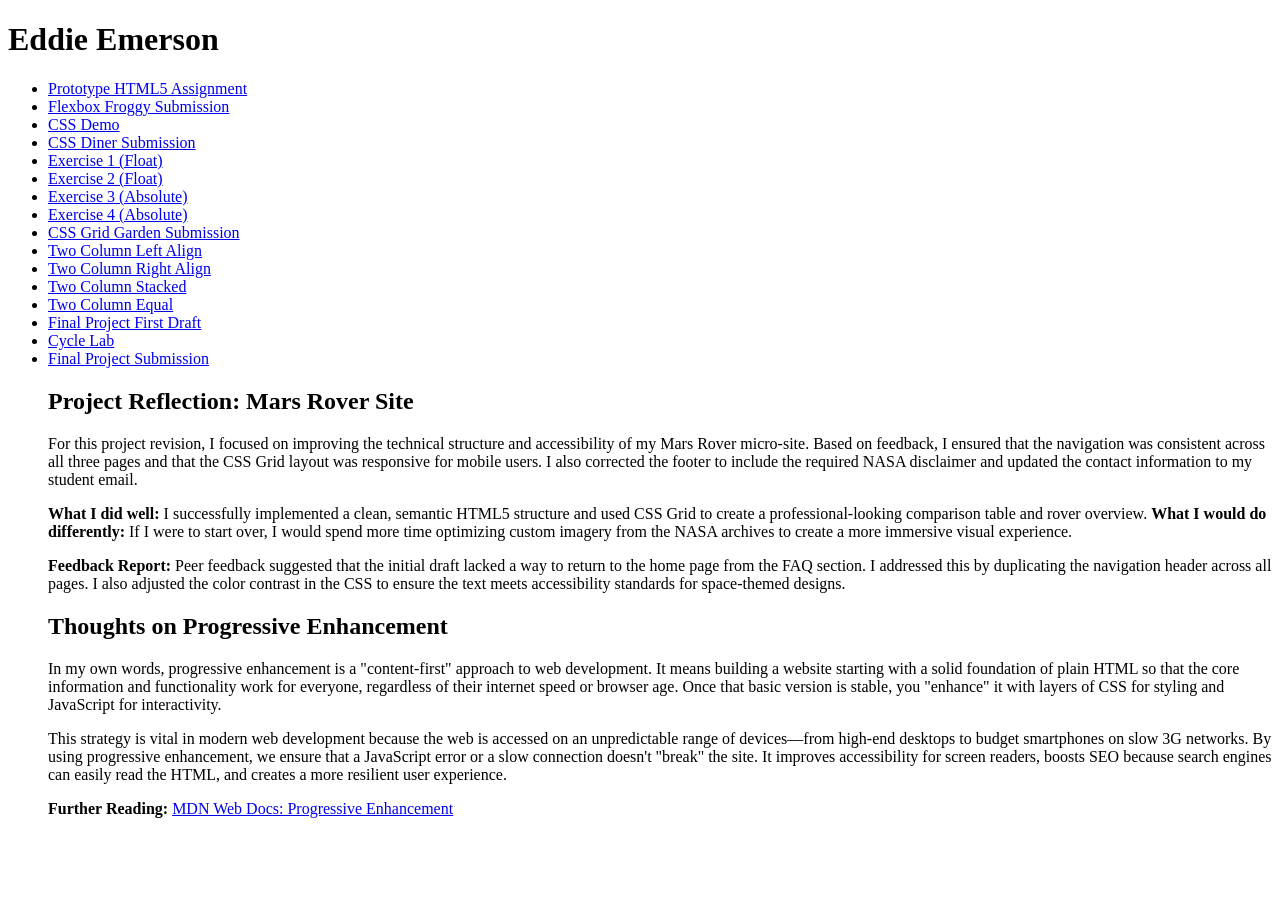
<file: index.html>
<!doctype html>

<html lang="en">

<head>
  <meta charset="utf-8">

  <title>IFSC 1310 | Eddie Emerson</title>
  <meta name="description" content="Keyword Rich Description">
  <meta name="author" content="Eddie Emerson">

</head>

<body>
  <h1>Eddie Emerson</h1>
  <nav>
    <ul>
      <li><a href="prototype/index.html">Prototype HTML5 Assignment</a></li>
      <li><a href="flexFroggySubmission/Screenshot.png">Flexbox Froggy Submission</a></li>
      <li><a href="css-demo.html">CSS Demo</a></li>
      <li><a href="cssDinerSubmission/Screenshot.png">CSS Diner Submission</a></li>
      <li><a href="positioningExercises/float1.html">Exercise 1 (Float)</a></li>
      <li><a href="positioningExercises/float2.html">Exercise 2 (Float)</a></li>
      <li><a href="positioningExercises/absolute1.html">Exercise 3 (Absolute)</a></li>
      <li><a href="positioningExercises/absolute2.html">Exercise 4 (Absolute)</a></li>
      <li><a href="cssGridGardenSubmission/Screenshot.png">CSS Grid Garden Submission</a></li>
      <li><a href="css-grid-lab/grid-two-col-left.html">Two Column Left Align</a></li>
      <li><a href="css-grid-lab/grid-two-col-right.html">Two Column Right Align</a></li>
      <li><a href="css-grid-lab/grid-two-col-stacked.html">Two Column Stacked</a></li>
      <li><a href="css-grid-lab/grid-two-col-equal.html">Two Column Equal</a></li>
      <li><a href="mars-rovers-first-draft/index.html">Final Project First Draft</a></li>
      <li><a href="slick-demo/index.html">Cycle Lab</a></li>
      <li><a href="mars-rovers/index.html">Final Project Submission</a></li>
      <section id="reflection">
        <h2>Project Reflection: Mars Rover Site</h2>
        <p>
          For this project revision, I focused on improving the technical structure and accessibility of my Mars Rover
          micro-site.
          Based on feedback, I ensured that the navigation was consistent across all three pages and that the CSS Grid
          layout
          was responsive for mobile users. I also corrected the footer to include the required NASA disclaimer and
          updated the contact information to my student email.
        </p>
        <p>
          <strong>What I did well:</strong> I successfully implemented a clean, semantic HTML5 structure and used
          CSS Grid to create a professional-looking comparison table and rover overview.
          <strong>What I would do differently:</strong> If I were to start over, I would spend more time optimizing
          custom imagery from the NASA archives to create a more immersive visual experience.
        </p>
        <p>
          <strong>Feedback Report:</strong> Peer feedback suggested that the initial draft lacked a way to return to
          the home page from the FAQ section. I addressed this by duplicating the navigation header across all pages.
          I also adjusted the color contrast in the CSS to ensure the text meets accessibility standards for
          space-themed designs.
        </p>
      </section>
      <section id="progressive-enhancement">
        <h2>Thoughts on Progressive Enhancement</h2>
        <p>
          In my own words, progressive enhancement is a "content-first" approach to web development.
          It means building a website starting with a solid foundation of plain HTML so that
          the core information and functionality work for everyone, regardless of their
          internet speed or browser age. Once that basic version is stable, you "enhance"
          it with layers of CSS for styling and JavaScript for interactivity.
        </p>
        <p>
          This strategy is vital in modern web development because the web is accessed
          on an unpredictable range of devices—from high-end desktops to budget smartphones
          on slow 3G networks. By using progressive enhancement, we ensure that a
          JavaScript error or a slow connection doesn't "break" the site. It improves
          accessibility for screen readers, boosts SEO because search engines can easily
          read the HTML, and creates a more resilient user experience.
        </p>
        <p>
          <strong>Further Reading:</strong>
          <a href="https://developer.mozilla.org/en-US/docs/Glossary/Progressive_Enhancement">
            MDN Web Docs: Progressive Enhancement
          </a>
        </p>
      </section>
    </ul>
  </nav>
</body>

</html>
</file>
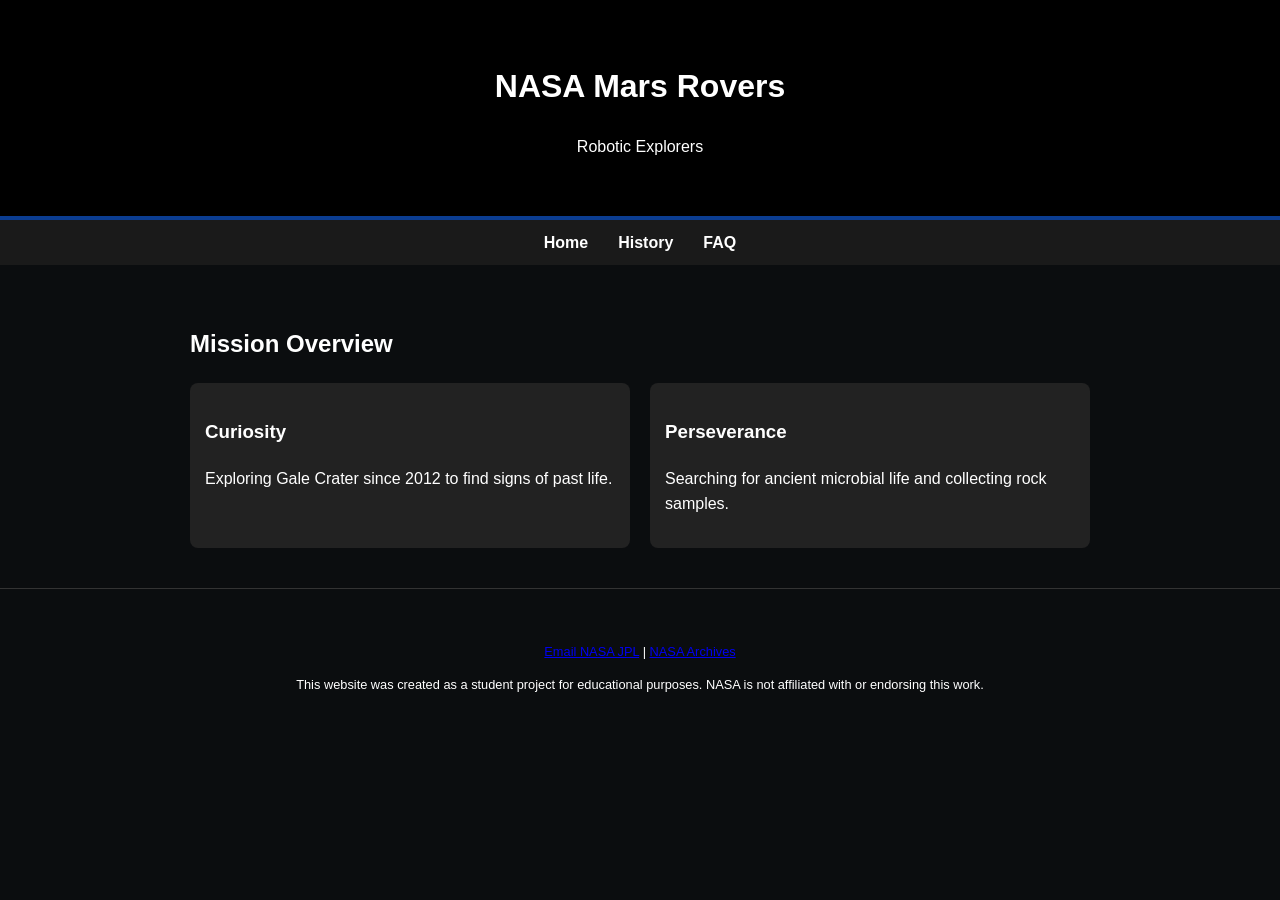
<file: mars-rovers-first-draft/index.html>
<!DOCTYPE html>
<html lang="en">
<head>
    <meta charset="UTF-8">
    <meta name="viewport" content="width=device-width, initial-scale=1.0">
    <meta name="robots" content="noindex">
    <meta name="keywords" content="Mars, NASA, Rovers">
    <title>Home | Mars Rovers</title>
    <link rel="stylesheet" href="css/styles.css">
</head>
<body>
    <header><h1>NASA Mars Rovers</h1><p>Robotic Explorers</p></header>
    <nav><a href="index.html">Home</a><a href="history.html">History</a><a href="faq.html">FAQ</a></nav>
    <main>
        <h2>Mission Overview</h2>
        <div class="grid">
            <article><h3>Curiosity</h3><p>Exploring Gale Crater since 2012 to find signs of past life.</p></article>
            <article><h3>Perseverance</h3><p>Searching for ancient microbial life and collecting rock samples.</p></article>
        </div>
    </main>
    <footer>
        <p><a href="mailto:edemerson@ualr.edu">Email NASA JPL</a> | <a href="https://images.nasa.gov">NASA Archives</a></p>
        <p>This website was created as a student project for educational purposes. NASA is not affiliated with or endorsing this work.</p>
    </footer>
</body>
</html>
</file>
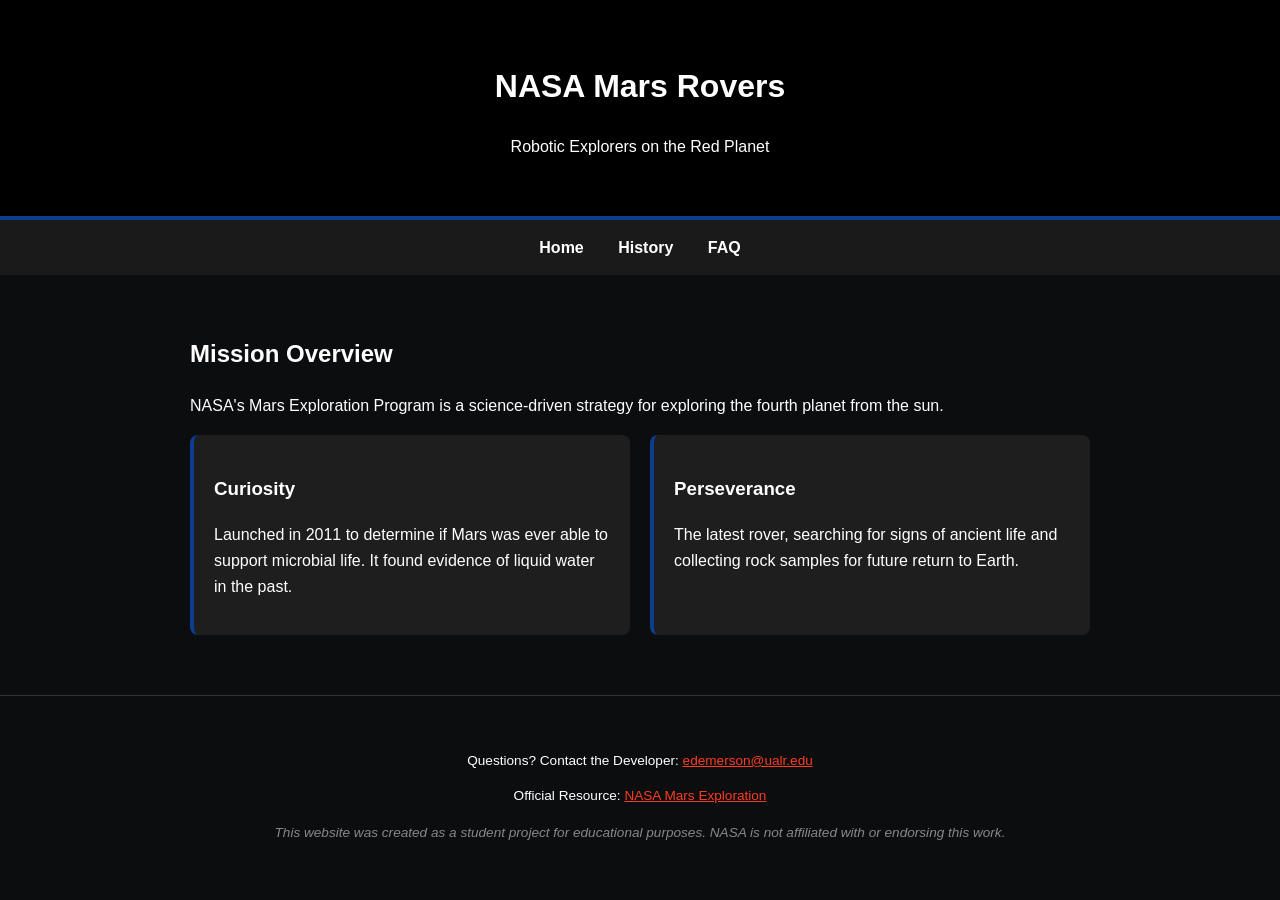
<file: mars-rovers/index.html>
<!DOCTYPE html>
<html lang="en">
<head>
    <meta charset="UTF-8">
    <meta name="viewport" content="width=device-width, initial-scale=1.0">
    <meta name="robots" content="noindex">
    <meta name="keywords" content="Mars, NASA, Rovers, Robots">
    <meta name="description" content="Overview of the NASA Mars Rover Program.">
    <title>Home | NASA Mars Rovers</title>
    <link rel="stylesheet" href="css/styles.css">
</head>
<body>
    <header>
        <h1>NASA Mars Rovers</h1>
        <p>Robotic Explorers on the Red Planet</p>
    </header>
    <nav>
        <a href="index.html">Home</a>
        <a href="history.html">History</a>
        <a href="faq.html">FAQ</a>
    </nav>
    <main>
        <h2>Mission Overview</h2>
        <p>NASA's Mars Exploration Program is a science-driven strategy for exploring the fourth planet from the sun.</p>
        <div class="grid">
            <article>
                <h3>Curiosity</h3>
                <p>Launched in 2011 to determine if Mars was ever able to support microbial life. It found evidence of liquid water in the past.</p>
            </article>
            <article>
                <h3>Perseverance</h3>
                <p>The latest rover, searching for signs of ancient life and collecting rock samples for future return to Earth.</p>
            </article>
        </div>
    </main>
    <footer>
        <p>Questions? Contact the Developer: <a href="mailto:edemerson@ualr.edu">edemerson@ualr.edu</a></p>
        <p>Official Resource: <a href="https://mars.nasa.gov" target="_blank">NASA Mars Exploration</a></p>
        <p class="disclaimer">This website was created as a student project for educational purposes. NASA is not affiliated with or endorsing this work.</p>
    </footer>
</body>
</html>
</file>
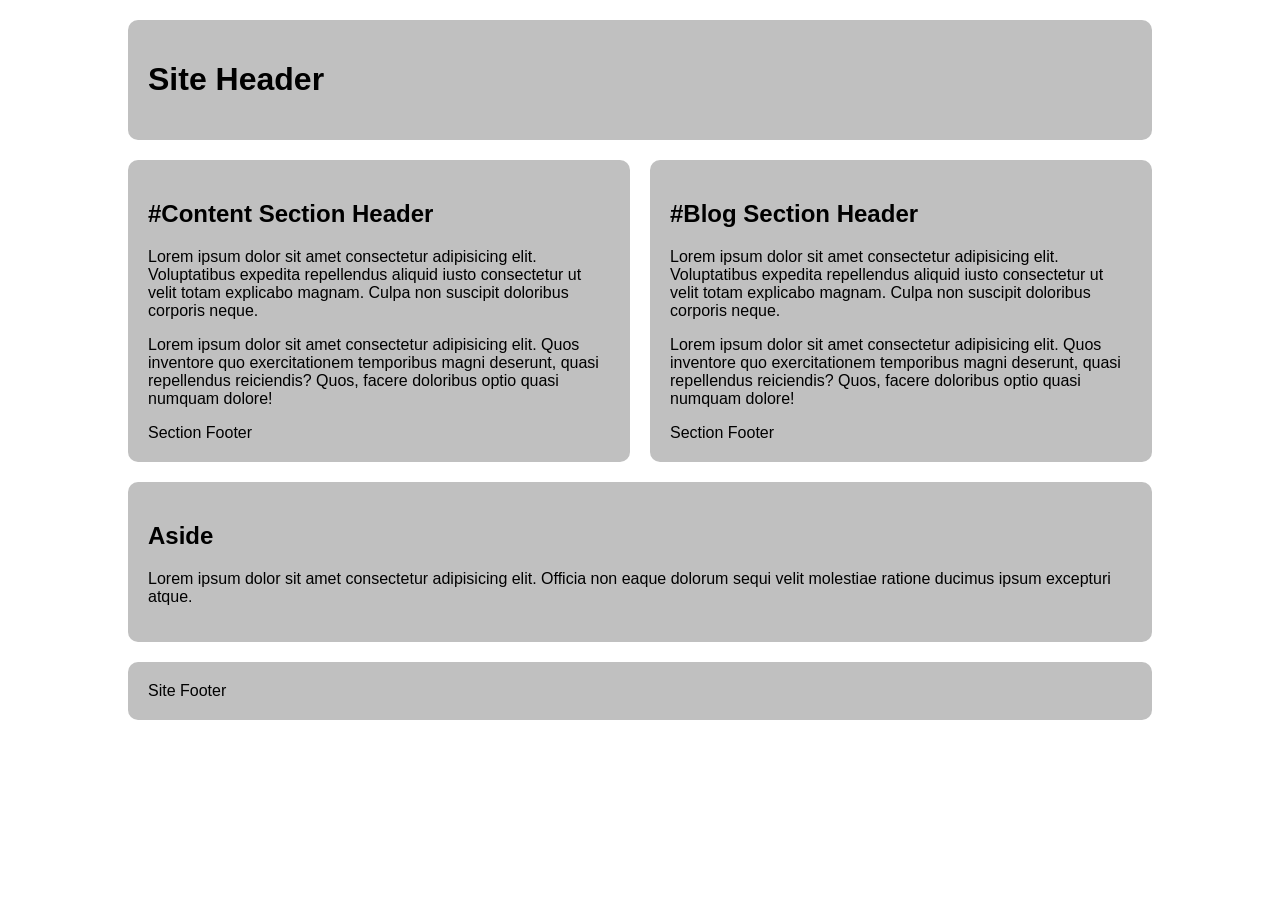
<file: css-grid-lab/grid-two-col-equal.html>
<!DOCTYPE html>
<html lang="en">

<head>
  <meta charset="UTF-8">
  <meta name="viewport" content="width=device-width, initial-scale=1.0">
  <title>CSS Grid Demo – Two Col Equal</title>
  <style>
    html { box-sizing: border-box; }
    *, *:before, *:after { box-sizing: inherit; }

    main>* {
      font-family: Avenir, Montserrat, Corbel, "URW Gothic", source-sans-pro, sans-serif;
      font-weight: normal;
      background-color: #c0c0c0;
      border-radius: 10px;
      padding: 20px;
    }

    main {
      display: grid;
      gap: 20px;
      max-width: 80vw;
      margin: 20px auto;
      grid-template-columns: 1fr 1fr;
      grid-template-areas:
        "header  header"
        "content blog"
        "aside   aside"
        "footer  footer";
    }

    header.primary { grid-area: header; }
    #content        { grid-area: content; }
    #blog           { grid-area: blog; }
    aside           { grid-area: aside; }
    footer.primary  { grid-area: footer; }
  </style>
</head>

<body>
  <main>
    <header class="primary"><h1>Site Header</h1></header>
    <section id="content">
      <header><h2>#Content Section Header</h2></header>
      <p>Lorem ipsum dolor sit amet consectetur adipisicing elit. Voluptatibus expedita repellendus aliquid iusto consectetur ut velit totam explicabo magnam. Culpa non suscipit doloribus corporis neque.</p>
      <p>Lorem ipsum dolor sit amet consectetur adipisicing elit. Quos inventore quo exercitationem temporibus magni deserunt, quasi repellendus reiciendis? Quos, facere doloribus optio quasi numquam dolore!</p>
      <footer>Section Footer</footer>
    </section>
    <section id="blog">
      <header><h2>#Blog Section Header</h2></header>
      <p>Lorem ipsum dolor sit amet consectetur adipisicing elit. Voluptatibus expedita repellendus aliquid iusto consectetur ut velit totam explicabo magnam. Culpa non suscipit doloribus corporis neque.</p>
      <p>Lorem ipsum dolor sit amet consectetur adipisicing elit. Quos inventore quo exercitationem temporibus magni deserunt, quasi repellendus reiciendis? Quos, facere doloribus optio quasi numquam dolore!</p>
      <footer>Section Footer</footer>
    </section>
    <aside>
      <h2>Aside</h2>
      <p>Lorem ipsum dolor sit amet consectetur adipisicing elit. Officia non eaque dolorum sequi velit molestiae ratione ducimus ipsum excepturi atque.</p>
    </aside>
    <footer class="primary">Site Footer</footer>
  </main>
</body>
</html>
</file>
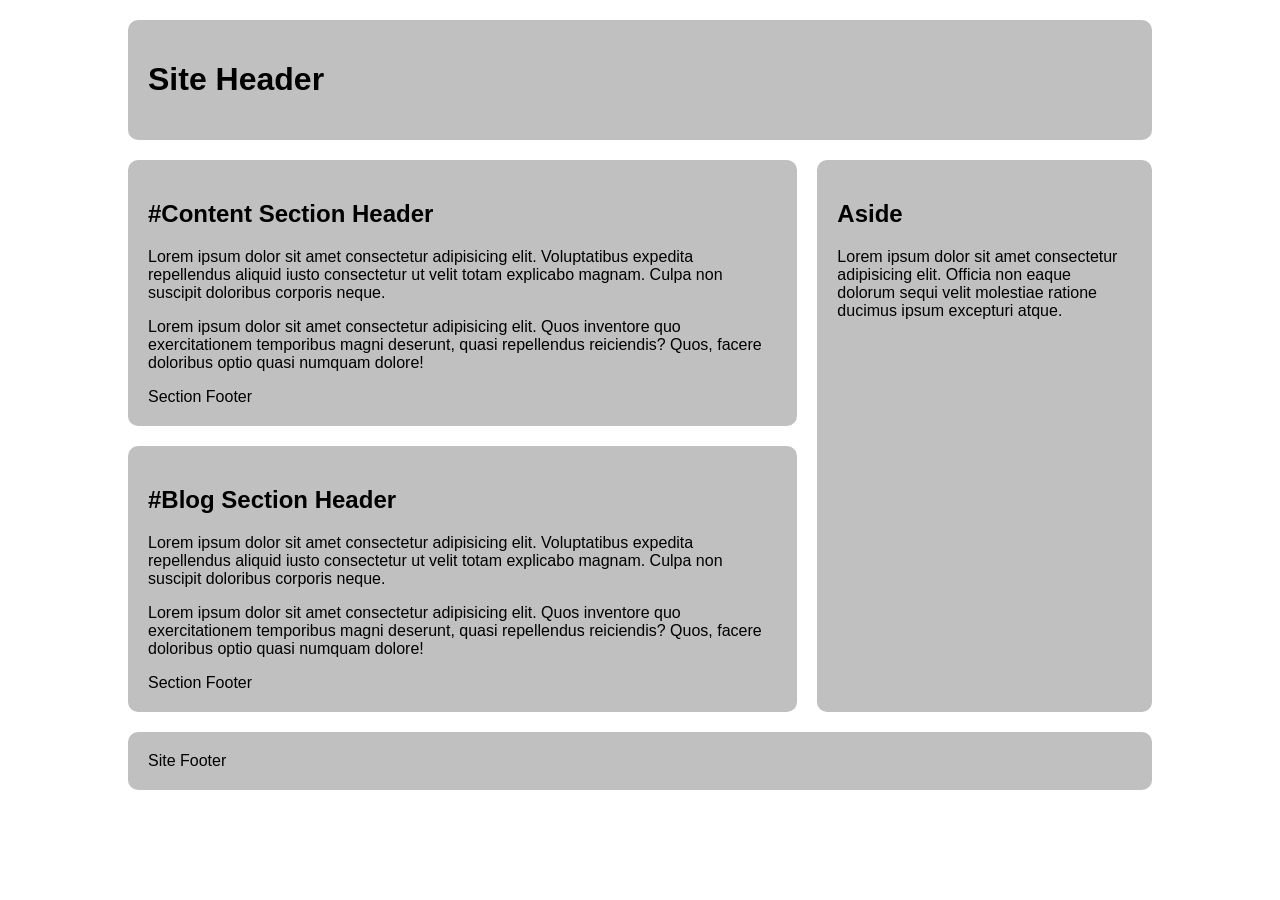
<file: css-grid-lab/grid-two-col-left.html>
<!DOCTYPE html>
<html lang="en">

<head>
  <meta charset="UTF-8">
  <meta name="viewport" content="width=device-width, initial-scale=1.0">
  <title>CSS Grid Demo – Two Col Left</title>
  <style>
    html { box-sizing: border-box; }
    *, *:before, *:after { box-sizing: inherit; }

    main>* {
      font-family: Avenir, Montserrat, Corbel, "URW Gothic", source-sans-pro, sans-serif;
      font-weight: normal;
      background-color: #c0c0c0;
      border-radius: 10px;
      padding: 20px;
    }

    main {
      display: grid;
      gap: 20px;
      max-width: 80vw;
      margin: 20px auto;
      grid-template-columns: 2fr 1fr;
      grid-template-areas:
        "header  header"
        "content aside"
        "blog    aside"
        "footer  footer";
    }

    header.primary { grid-area: header; }
    #content        { grid-area: content; }
    #blog           { grid-area: blog; }
    aside           { grid-area: aside; }
    footer.primary  { grid-area: footer; }
  </style>
</head>

<body>
  <main>
    <header class="primary"><h1>Site Header</h1></header>
    <section id="content">
      <header><h2>#Content Section Header</h2></header>
      <p>Lorem ipsum dolor sit amet consectetur adipisicing elit. Voluptatibus expedita repellendus aliquid iusto consectetur ut velit totam explicabo magnam. Culpa non suscipit doloribus corporis neque.</p>
      <p>Lorem ipsum dolor sit amet consectetur adipisicing elit. Quos inventore quo exercitationem temporibus magni deserunt, quasi repellendus reiciendis? Quos, facere doloribus optio quasi numquam dolore!</p>
      <footer>Section Footer</footer>
    </section>
    <section id="blog">
      <header><h2>#Blog Section Header</h2></header>
      <p>Lorem ipsum dolor sit amet consectetur adipisicing elit. Voluptatibus expedita repellendus aliquid iusto consectetur ut velit totam explicabo magnam. Culpa non suscipit doloribus corporis neque.</p>
      <p>Lorem ipsum dolor sit amet consectetur adipisicing elit. Quos inventore quo exercitationem temporibus magni deserunt, quasi repellendus reiciendis? Quos, facere doloribus optio quasi numquam dolore!</p>
      <footer>Section Footer</footer>
    </section>
    <aside>
      <h2>Aside</h2>
      <p>Lorem ipsum dolor sit amet consectetur adipisicing elit. Officia non eaque dolorum sequi velit molestiae ratione ducimus ipsum excepturi atque.</p>
    </aside>
    <footer class="primary">Site Footer</footer>
  </main>
</body>
</html>
</file>
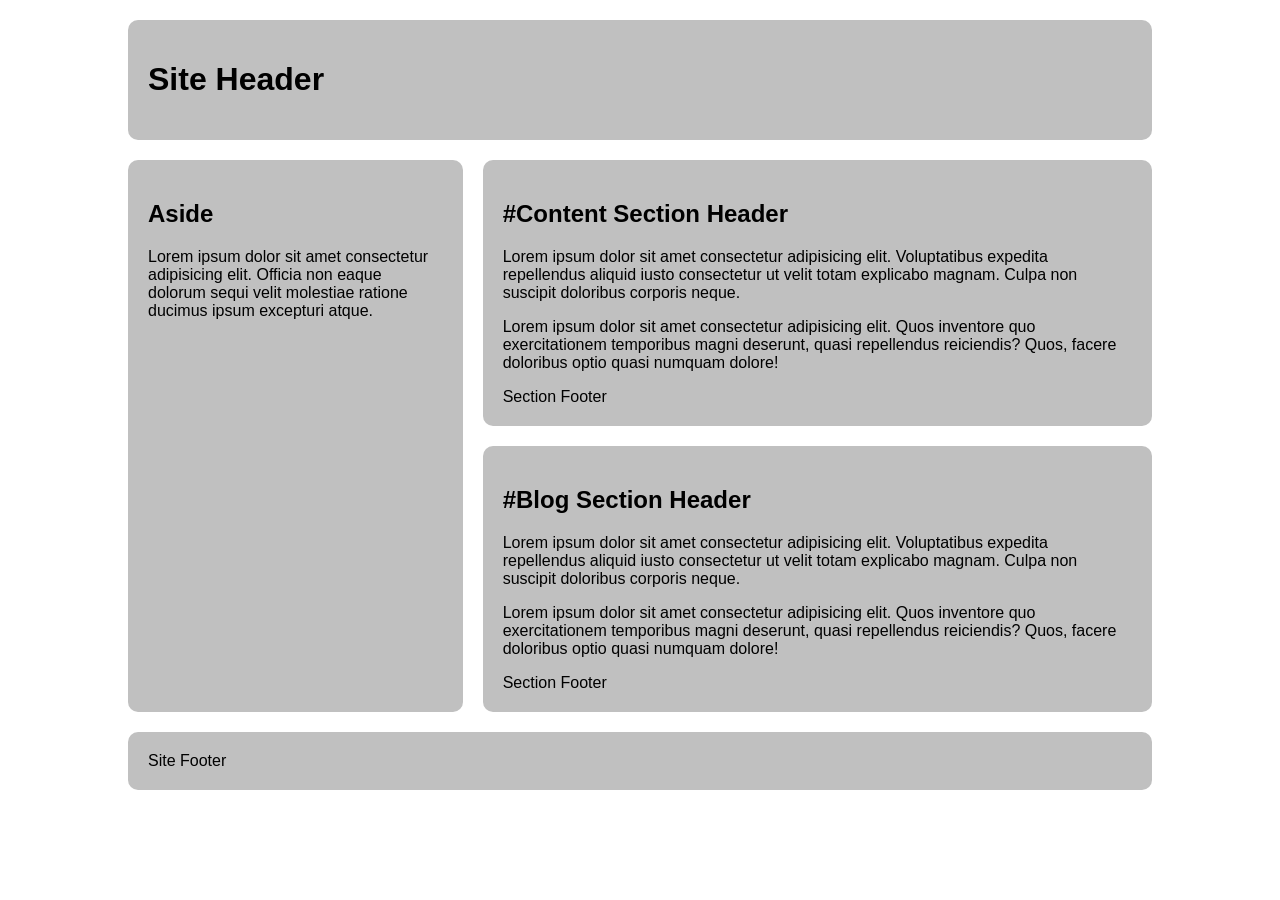
<file: css-grid-lab/grid-two-col-right.html>
<!DOCTYPE html>
<html lang="en">

<head>
  <meta charset="UTF-8">
  <meta name="viewport" content="width=device-width, initial-scale=1.0">
  <title>CSS Grid Demo – Two Col Right</title>
  <style>
    html { box-sizing: border-box; }
    *, *:before, *:after { box-sizing: inherit; }

    main>* {
      font-family: Avenir, Montserrat, Corbel, "URW Gothic", source-sans-pro, sans-serif;
      font-weight: normal;
      background-color: #c0c0c0;
      border-radius: 10px;
      padding: 20px;
    }

    main {
      display: grid;
      gap: 20px;
      max-width: 80vw;
      margin: 20px auto;
      grid-template-columns: 1fr 2fr;
      grid-template-areas:
        "header  header"
        "aside   content"
        "aside   blog"
        "footer  footer";
    }

    header.primary { grid-area: header; }
    #content        { grid-area: content; }
    #blog           { grid-area: blog; }
    aside           { grid-area: aside; }
    footer.primary  { grid-area: footer; }
  </style>
</head>

<body>
  <main>
    <header class="primary"><h1>Site Header</h1></header>
    <section id="content">
      <header><h2>#Content Section Header</h2></header>
      <p>Lorem ipsum dolor sit amet consectetur adipisicing elit. Voluptatibus expedita repellendus aliquid iusto consectetur ut velit totam explicabo magnam. Culpa non suscipit doloribus corporis neque.</p>
      <p>Lorem ipsum dolor sit amet consectetur adipisicing elit. Quos inventore quo exercitationem temporibus magni deserunt, quasi repellendus reiciendis? Quos, facere doloribus optio quasi numquam dolore!</p>
      <footer>Section Footer</footer>
    </section>
    <section id="blog">
      <header><h2>#Blog Section Header</h2></header>
      <p>Lorem ipsum dolor sit amet consectetur adipisicing elit. Voluptatibus expedita repellendus aliquid iusto consectetur ut velit totam explicabo magnam. Culpa non suscipit doloribus corporis neque.</p>
      <p>Lorem ipsum dolor sit amet consectetur adipisicing elit. Quos inventore quo exercitationem temporibus magni deserunt, quasi repellendus reiciendis? Quos, facere doloribus optio quasi numquam dolore!</p>
      <footer>Section Footer</footer>
    </section>
    <aside>
      <h2>Aside</h2>
      <p>Lorem ipsum dolor sit amet consectetur adipisicing elit. Officia non eaque dolorum sequi velit molestiae ratione ducimus ipsum excepturi atque.</p>
    </aside>
    <footer class="primary">Site Footer</footer>
  </main>
</body>
</html>
</file>
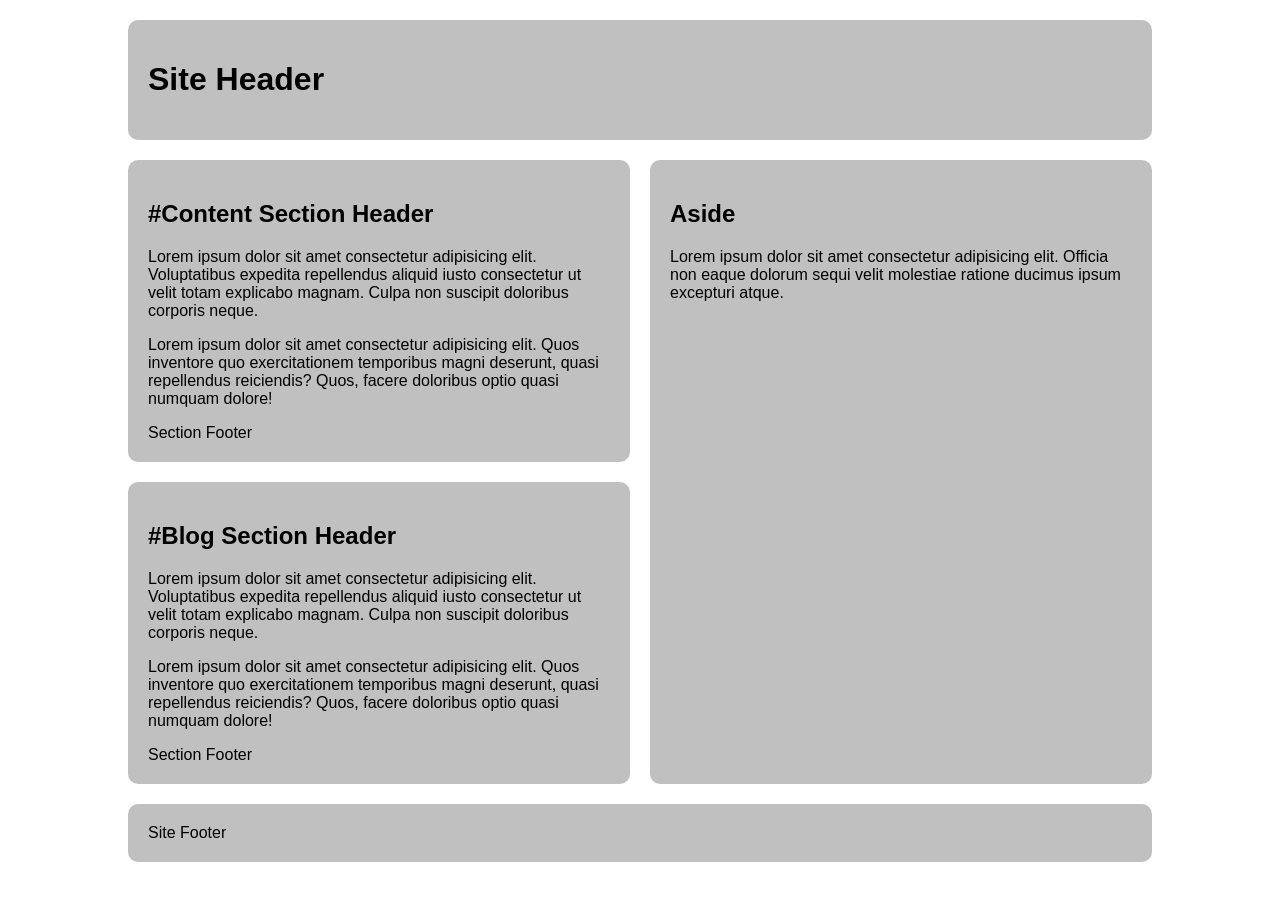
<file: css-grid-lab/grid-two-col-stacked.html>
<!DOCTYPE html>
<html lang="en">

<head>
  <meta charset="UTF-8">
  <meta name="viewport" content="width=device-width, initial-scale=1.0">
  <title>CSS Grid Demo – Two Col Stacked</title>
  <style>
    html { box-sizing: border-box; }
    *, *:before, *:after { box-sizing: inherit; }

    main>* {
      font-family: Avenir, Montserrat, Corbel, "URW Gothic", source-sans-pro, sans-serif;
      font-weight: normal;
      background-color: #c0c0c0;
      border-radius: 10px;
      padding: 20px;
    }

    main {
      display: grid;
      gap: 20px;
      max-width: 80vw;
      margin: 20px auto;
      grid-template-columns: 1fr 1fr;
      grid-template-areas:
        "header  header"
        "content aside"
        "blog    aside"
        "footer  footer";
    }

    header.primary { grid-area: header; }
    #content        { grid-area: content; }
    #blog           { grid-area: blog; }
    aside           { grid-area: aside; }
    footer.primary  { grid-area: footer; }
  </style>
</head>

<body>
  <main>
    <header class="primary"><h1>Site Header</h1></header>
    <section id="content">
      <header><h2>#Content Section Header</h2></header>
      <p>Lorem ipsum dolor sit amet consectetur adipisicing elit. Voluptatibus expedita repellendus aliquid iusto consectetur ut velit totam explicabo magnam. Culpa non suscipit doloribus corporis neque.</p>
      <p>Lorem ipsum dolor sit amet consectetur adipisicing elit. Quos inventore quo exercitationem temporibus magni deserunt, quasi repellendus reiciendis? Quos, facere doloribus optio quasi numquam dolore!</p>
      <footer>Section Footer</footer>
    </section>
    <section id="blog">
      <header><h2>#Blog Section Header</h2></header>
      <p>Lorem ipsum dolor sit amet consectetur adipisicing elit. Voluptatibus expedita repellendus aliquid iusto consectetur ut velit totam explicabo magnam. Culpa non suscipit doloribus corporis neque.</p>
      <p>Lorem ipsum dolor sit amet consectetur adipisicing elit. Quos inventore quo exercitationem temporibus magni deserunt, quasi repellendus reiciendis? Quos, facere doloribus optio quasi numquam dolore!</p>
      <footer>Section Footer</footer>
    </section>
    <aside>
      <h2>Aside</h2>
      <p>Lorem ipsum dolor sit amet consectetur adipisicing elit. Officia non eaque dolorum sequi velit molestiae ratione ducimus ipsum excepturi atque.</p>
    </aside>
    <footer class="primary">Site Footer</footer>
  </main>
</body>
</html>
</file>
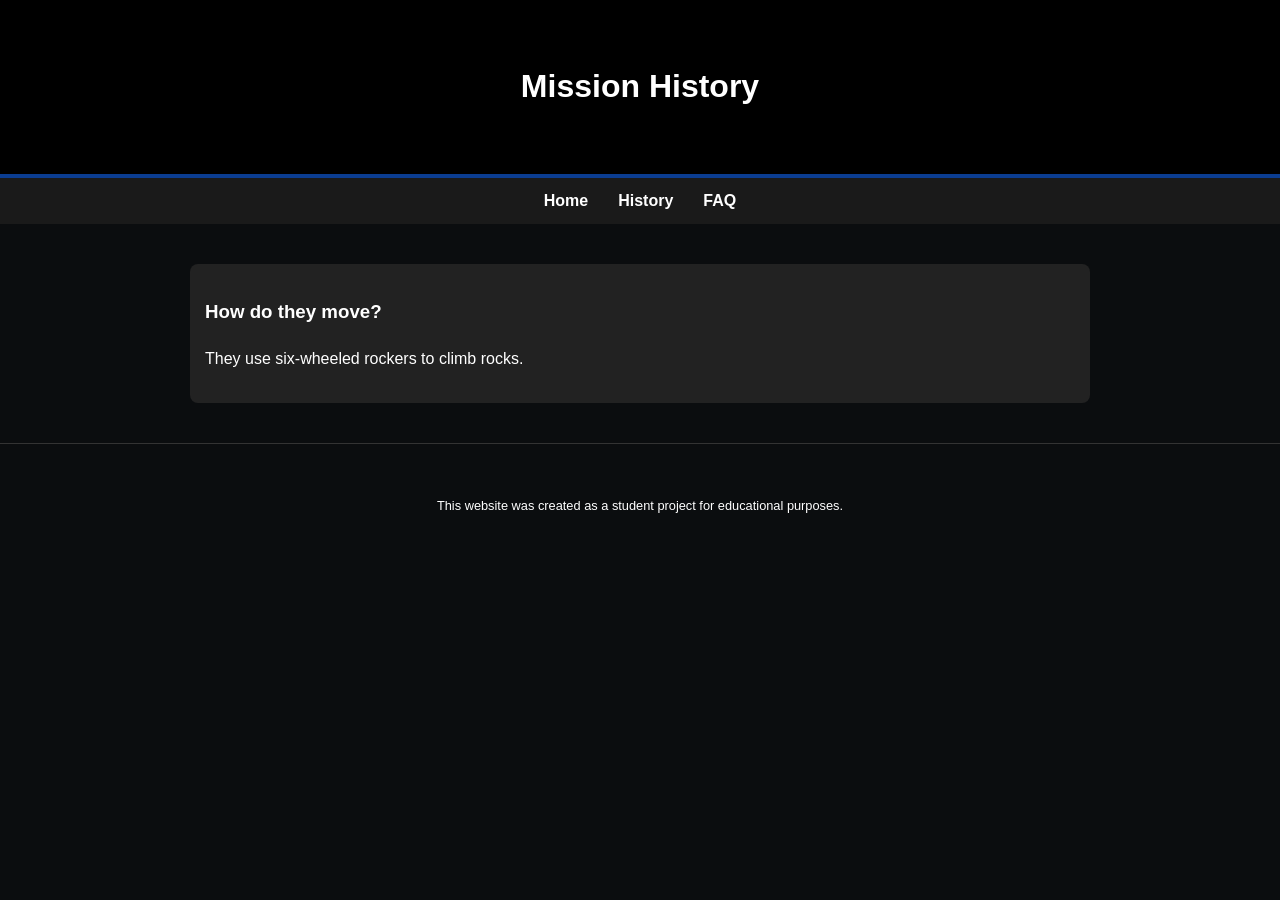
<file: mars-rovers-first-draft/faq.html>
<!DOCTYPE html>
<html lang="en">

<head>
    <meta charset="UTF-8">
    <meta name="robots" content="noindex">
    <title>History | Mars Rovers</title>
    <link rel="stylesheet" href="css/styles.css">
</head>

<body>
    <header>
        <h1>Mission History</h1>
    </header>
    <nav><a href="index.html">Home</a><a href="history.html">History</a><a href="faq.html">FAQ</a></nav>
    <main>
        <article>
            <h3>How do they move?</h3>
            <p>They use six-wheeled rockers to climb rocks.</p>
        </article>
    </main>
    <footer>
        <p>This website was created as a student project for educational purposes.</p>
    </footer>
</body>

</html>
</file>
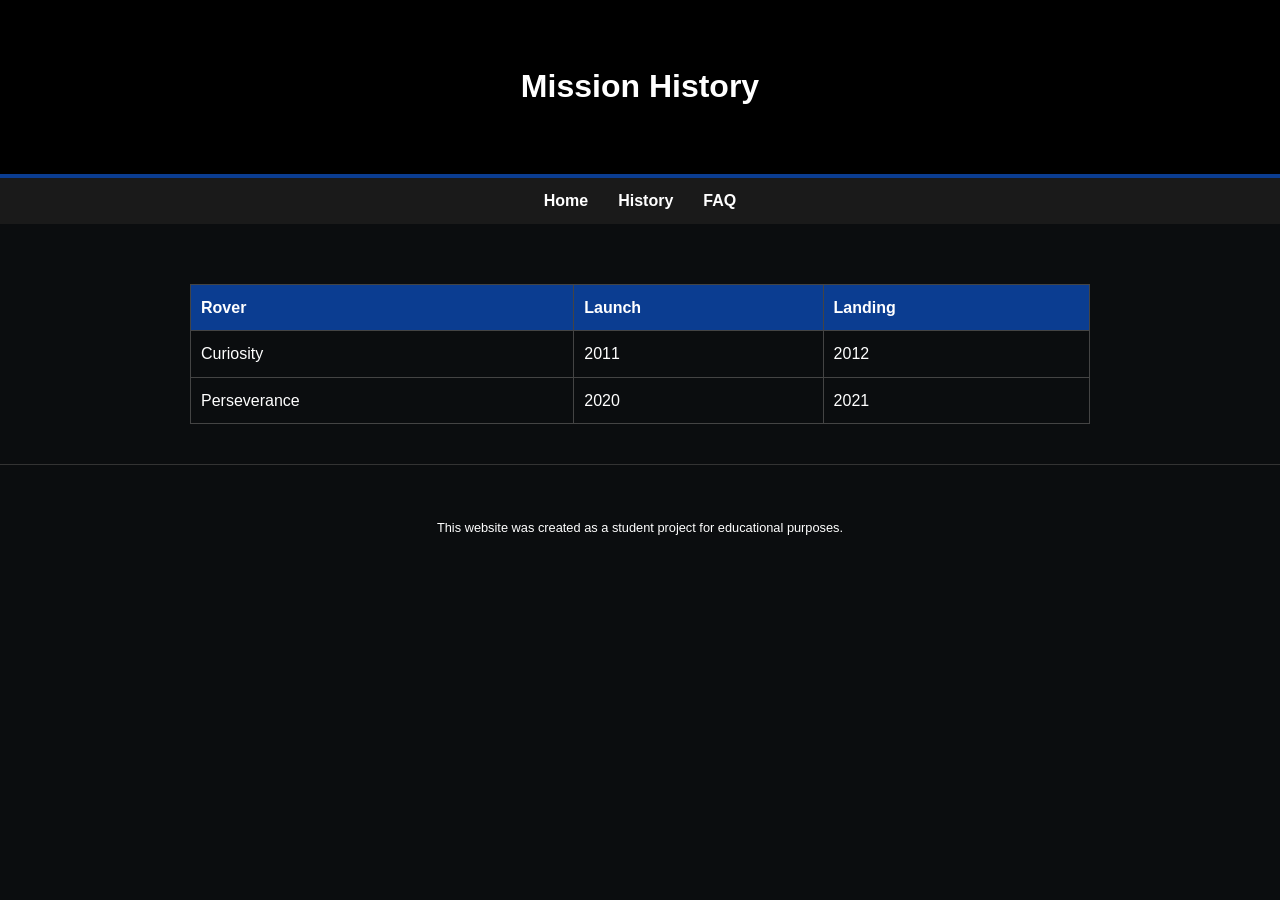
<file: mars-rovers-first-draft/history.html>
<!DOCTYPE html>
<html lang="en">
<head>
    <meta charset="UTF-8"><meta name="robots" content="noindex">
    <title>History | Mars Rovers</title>
    <link rel="stylesheet" href="css/styles.css">
</head>
<body>
    <header><h1>Mission History</h1></header>
    <nav><a href="index.html">Home</a><a href="history.html">History</a><a href="faq.html">FAQ</a></nav>
    <main>
        <table>
            <tr><th>Rover</th><th>Launch</th><th>Landing</th></tr>
            <tr><td>Curiosity</td><td>2011</td><td>2012</td></tr>
            <tr><td>Perseverance</td><td>2020</td><td>2021</td></tr>
        </table>
    </main>
    <footer><p>This website was created as a student project for educational purposes.</p></footer>
</body>
</html>
</file>
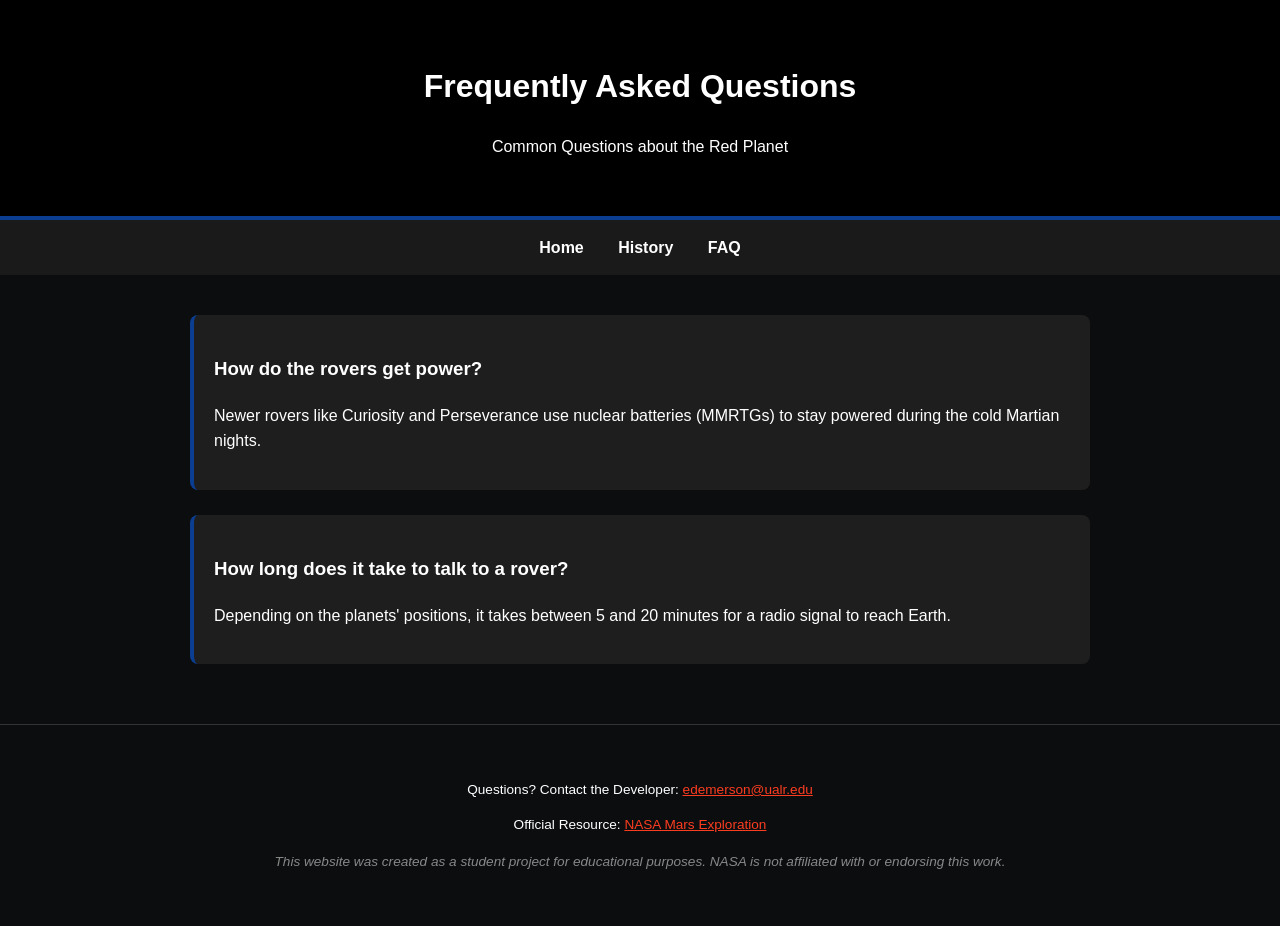
<file: mars-rovers/faq.html>
<!DOCTYPE html>
<html lang="en">
<head>
    <meta charset="UTF-8">
    <meta name="viewport" content="width=device-width, initial-scale=1.0">
    <meta name="robots" content="noindex">
    <title>FAQ | NASA Mars Rovers</title>
    <link rel="stylesheet" href="css/styles.css">
</head>
<body>
    <header>
        <h1>Frequently Asked Questions</h1>
        <p>Common Questions about the Red Planet</p>
    </header>
    <nav>
        <a href="index.html">Home</a>
        <a href="history.html">History</a>
        <a href="faq.html">FAQ</a>
    </nav>
    <main>
        <article>
            <h3>How do the rovers get power?</h3>
            <p>Newer rovers like Curiosity and Perseverance use nuclear batteries (MMRTGs) to stay powered during the cold Martian nights.</p>
        </article>
        <br>
        <article>
            <h3>How long does it take to talk to a rover?</h3>
            <p>Depending on the planets' positions, it takes between 5 and 20 minutes for a radio signal to reach Earth.</p>
        </article>
    </main>
    <footer>
        <p>Questions? Contact the Developer: <a href="mailto:edemerson@ualr.edu">edemerson@ualr.edu</a></p>
        <p>Official Resource: <a href="https://mars.nasa.gov" target="_blank">NASA Mars Exploration</a></p>
        <p class="disclaimer">This website was created as a student project for educational purposes. NASA is not affiliated with or endorsing this work.</p>
    </footer>
</body>
</html>
</file>
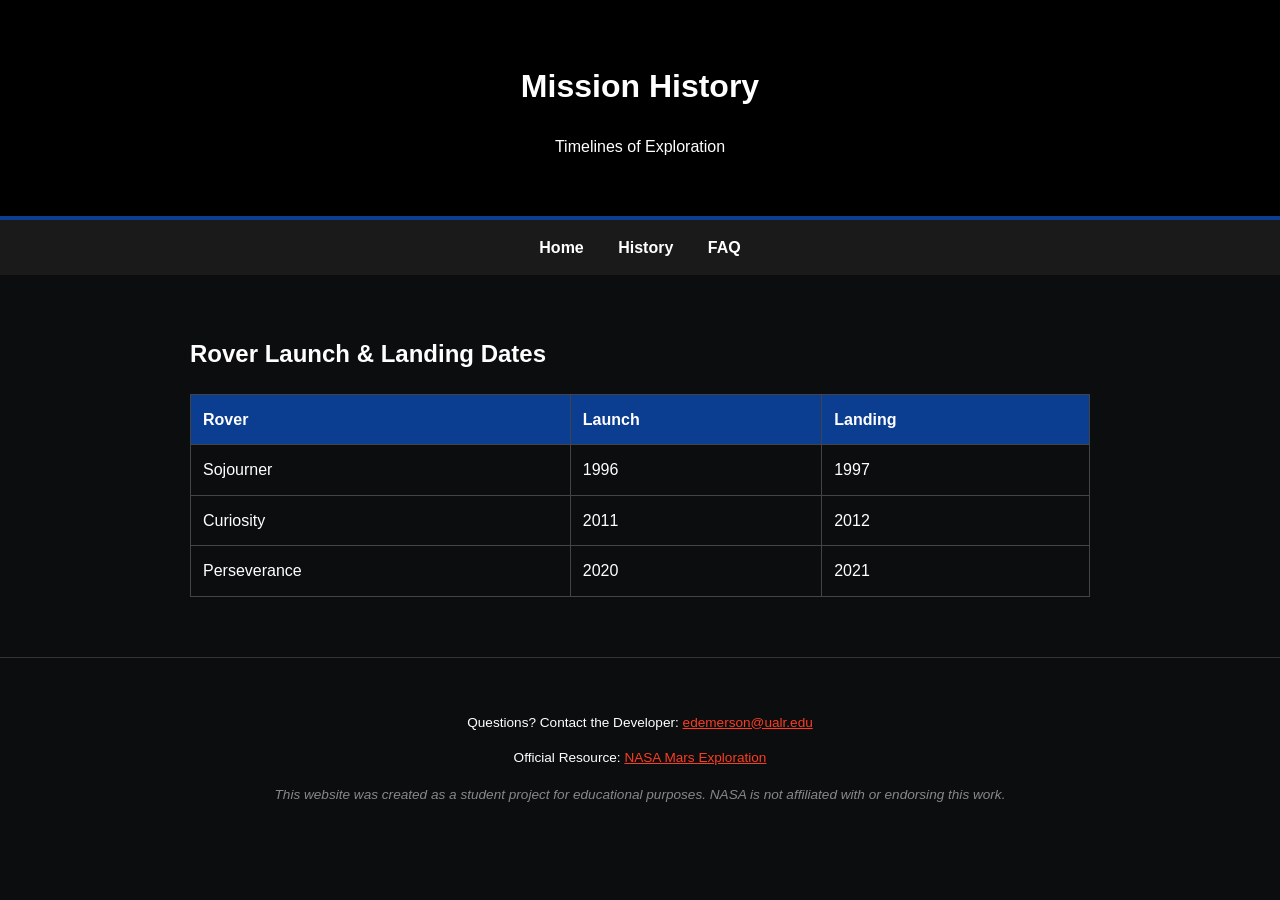
<file: mars-rovers/history.html>
<!DOCTYPE html>
<html lang="en">
<head>
    <meta charset="UTF-8">
    <meta name="viewport" content="width=device-width, initial-scale=1.0">
    <meta name="robots" content="noindex">
    <title>History | NASA Mars Rovers</title>
    <link rel="stylesheet" href="css/styles.css">
</head>
<body>
    <header>
        <h1>Mission History</h1>
        <p>Timelines of Exploration</p>
    </header>
    <nav>
        <a href="index.html">Home</a>
        <a href="history.html">History</a>
        <a href="faq.html">FAQ</a>
    </nav>
    <main>
        <h2>Rover Launch & Landing Dates</h2>
        <table>
            <thead>
                <tr><th>Rover</th><th>Launch</th><th>Landing</th></tr>
            </thead>
            <tbody>
                <tr><td>Sojourner</td><td>1996</td><td>1997</td></tr>
                <tr><td>Curiosity</td><td>2011</td><td>2012</td></tr>
                <tr><td>Perseverance</td><td>2020</td><td>2021</td></tr>
            </tbody>
        </table>
    </main>
    <footer>
        <p>Questions? Contact the Developer: <a href="mailto:edemerson@ualr.edu">edemerson@ualr.edu</a></p>
        <p>Official Resource: <a href="https://mars.nasa.gov" target="_blank">NASA Mars Exploration</a></p>
        <p class="disclaimer">This website was created as a student project for educational purposes. NASA is not affiliated with or endorsing this work.</p>
    </footer>
</body>
</html>
</file>
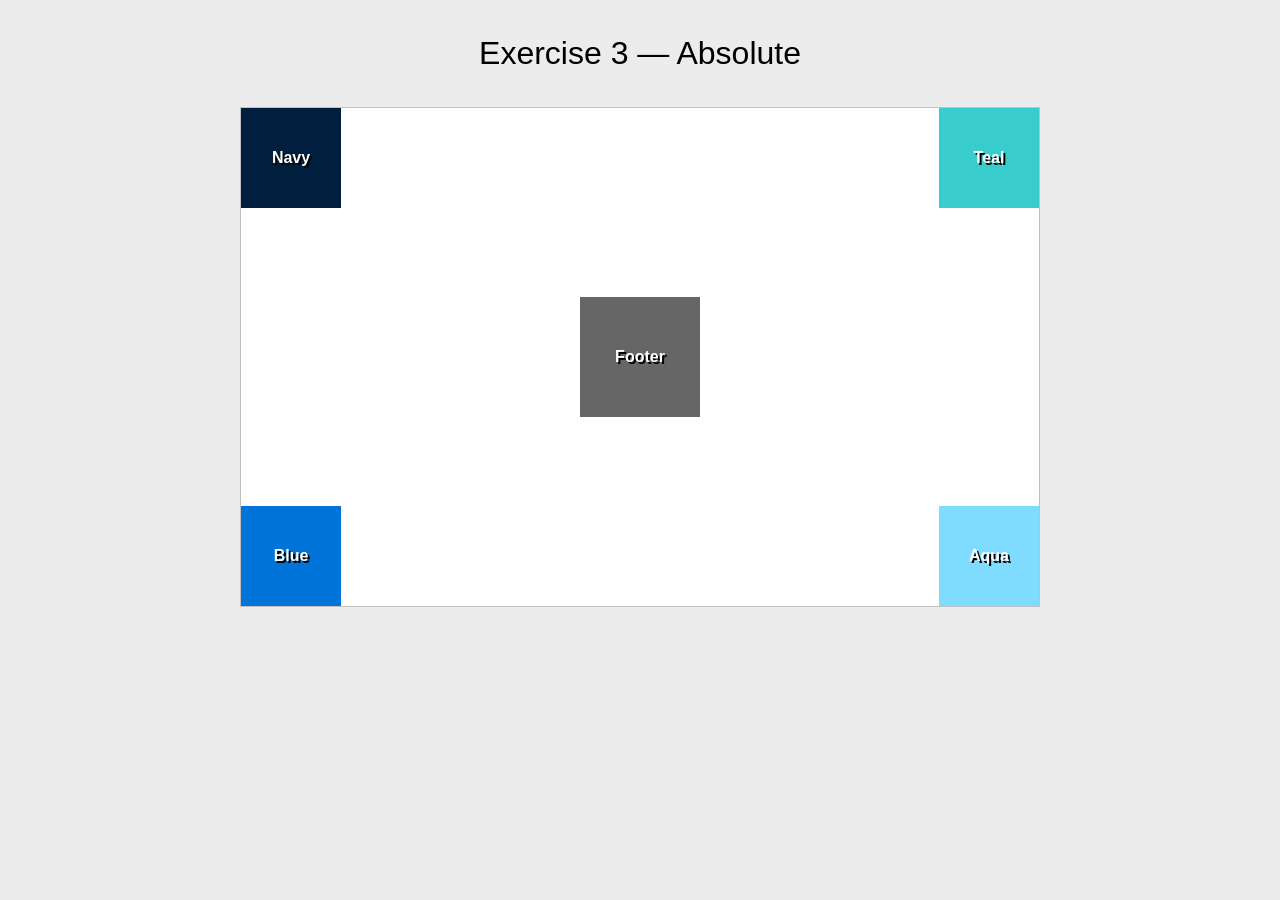
<file: positioningExercises/absolute1.html>
<!DOCTYPE html>
<html lang="en">
<head>
  <meta charset="UTF-8">
  <meta http-equiv="X-UA-Compatible" content="IE=edge">
  <meta name="viewport" content="width=device-width, initial-scale=1.0">
  <title>Positioning Lab – Exercise 3 (Absolute)</title>
  <style type="text/css">
    html { box-sizing: border-box; }
    *, *:before, *:after { box-sizing: inherit; }
    body {
      background-color: #ECECEC;
      font-weight: bold;
      font-family: Tahoma, Geneva, sans-serif;
      color: #FFF;
      text-align: center;
      line-height: 24px;
    }
    #wrapper {
      background-color: #FFF;
      border: 1px solid #c0c0c0;
      width: 800px;
      height: 500px;
      margin-right: auto;
      margin-left: auto;
      text-shadow: 2px 2px #000;
      position: relative;
    }
    #navy  { background-color: #001f3f; }
    #teal  { background-color: #39CCCC; }
    #blue  { background-color: #0074D9; }
    #aqua  { background-color: #7FDBFF; }
    #footer { background-color: #666; }

    #navy, #teal, #blue, #aqua, #footer {
      position: absolute;
      width: 100px;
      height: 100px;
      line-height: 100px;
    }
    #navy  { top: 0;    left: 0; }
    #teal  { top: 0;    right: 0; }
    #blue  { bottom: 0; left: 0; }
    #aqua  { bottom: 0; right: 0; }
    #footer {
      width: 120px;
      height: 120px;
      line-height: 120px;
      top: 50%;
      left: 50%;
      transform: translate(-50%, -50%);
    }
  </style>
</head>
<body>
  <h1 style="color:#000;font-weight:normal;padding:20px;">Exercise 3 — Absolute</h1>
  <section id="wrapper">
    <div id="navy">Navy</div>
    <div id="teal">Teal</div>
    <div id="blue">Blue</div>
    <div id="aqua">Aqua</div>
    <div id="footer">Footer</div>
  </section>
</body>
</html>
</file>
<file: mars-rovers-first-draft/css/styles.css>
:root { --nasa-blue: #0b3d91; --nasa-red: #fc3d21; --space-black: #0b0d0f; }
body { font-family: sans-serif; line-height: 1.6; margin: 0; background: var(--space-black); color: white; }
header { background: #000; padding: 40px; text-align: center; border-bottom: 4px solid var(--nasa-blue); }
nav { background: #1a1a1a; padding: 10px; text-align: center; position: sticky; top: 0; }
nav a { color: white; margin: 0 15px; text-decoration: none; font-weight: bold; }
main { max-width: 900px; margin: 20px auto; padding: 20px; }
.grid { display: grid; grid-template-columns: 1fr 1fr; gap: 20px; }
article { background: #222; padding: 15px; border-radius: 8px; }
table { width: 100%; border-collapse: collapse; margin-top: 20px; }
th, td { border: 1px solid #444; padding: 10px; text-align: left; }
th { background: var(--nasa-blue); }
footer { text-align: center; padding: 40px; font-size: 0.8em; border-top: 1px solid #333; }
</file>
<file: mars-rovers/css/styles.css>
:root { --nasa-blue: #0b3d91; --nasa-red: #fc3d21; --space-black: #0b0d0f; }
body { font-family: sans-serif; line-height: 1.6; margin: 0; background: var(--space-black); color: white; }
header { background: #000; padding: 40px; text-align: center; border-bottom: 4px solid var(--nasa-blue); }
nav { background: #1a1a1a; padding: 15px; text-align: center; position: sticky; top: 0; }
nav a { color: white; margin: 0 15px; text-decoration: none; font-weight: bold; }
nav a:hover { color: var(--nasa-red); }
main { max-width: 900px; margin: 20px auto; padding: 20px; }
.grid { display: grid; grid-template-columns: repeat(auto-fit, minmax(300px, 1fr)); gap: 20px; }
article { background: #1e1e1e; padding: 20px; border-radius: 8px; border-left: 4px solid var(--nasa-blue); }
table { width: 100%; border-collapse: collapse; margin-top: 20px; }
th, td { border: 1px solid #444; padding: 12px; text-align: left; }
th { background: var(--nasa-blue); }
footer { text-align: center; padding: 40px; font-size: 0.85em; border-top: 1px solid #333; margin-top: 40px; }
footer a { color: var(--nasa-red); }
.disclaimer { font-style: italic; color: #888; margin-top: 15px; }
</file>
